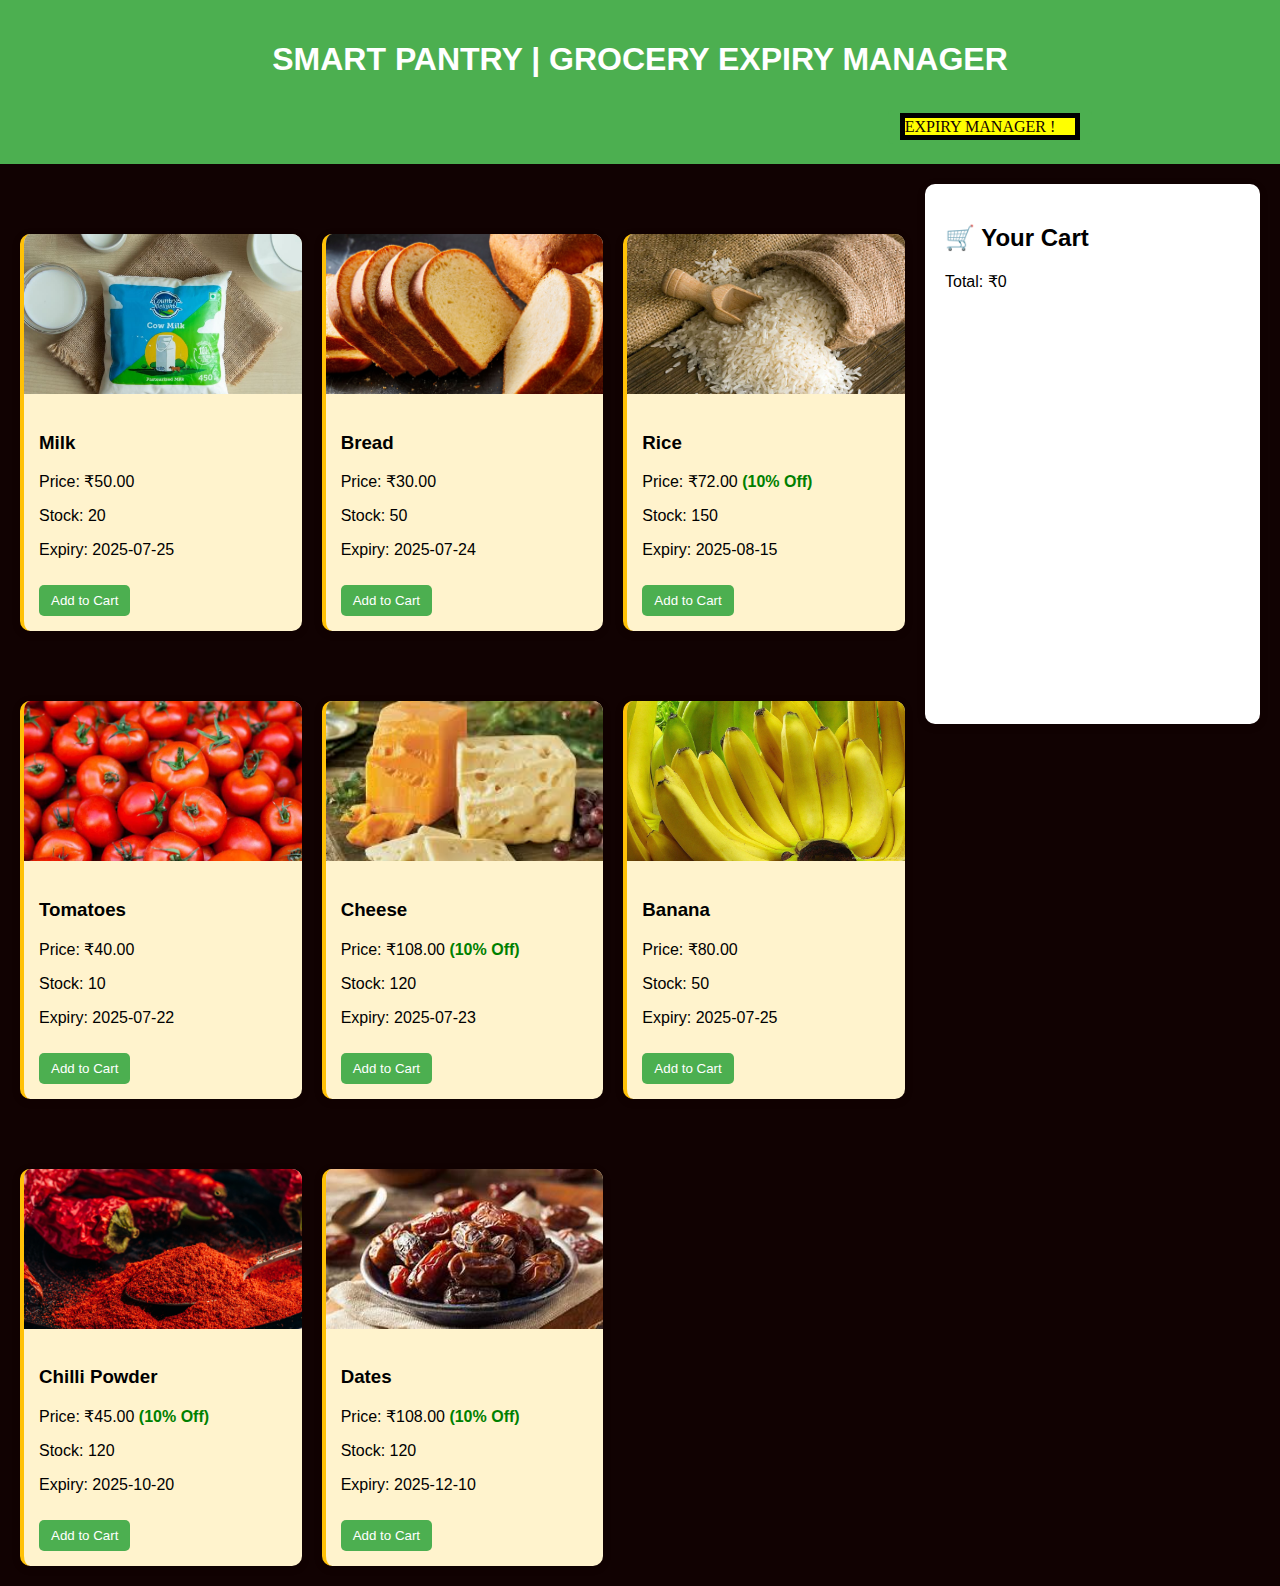
<file: index.html>
<!DOCTYPE html>
<html lang="en">
<head>
  <meta charset="UTF-8" />
  <meta name="viewport" content="width=device-width, initial-scale=1.0"/>
  <title>Grocery Manager</title>
  <link rel="stylesheet" href="style.css" />
</head>
<body>
  <header>
    <h1>SMART PANTRY | GROCERY EXPIRY MANAGER</h1>
  
      <button class="button"><a class="a" href="GroceryManager.html" target="_blank">EXPIRY MANAGER !</a></button>
  
  </header>

  <main>
    <section class="products" id="product-list"></section>

    <aside class="cart">
      <h2>🛒 Your Cart</h2>
      <ul id="cart"></ul>
      <p id="total">Total: ₹0</p>
    </aside>
  </main>

  <script src="script.js"></script>
</body>
</html>
</file>
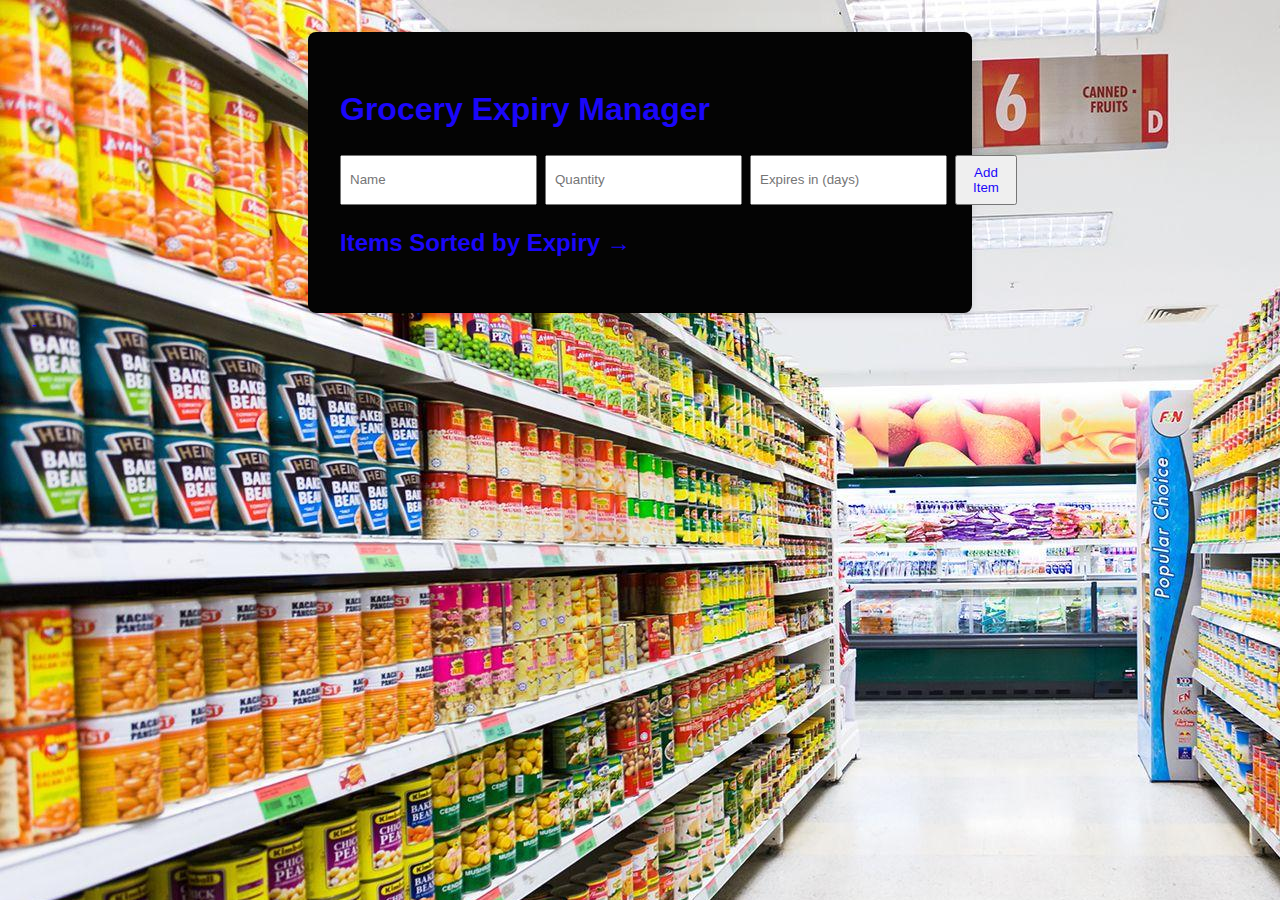
<file: GroceryManager.html>
<!DOCTYPE htmzl>
<html lang="en">

<head>
    <meta charset="UTF-8" />
    <meta name="viewport" content="width=device-width, initial-scale=1.0" />
    <title>Grocery Expiry Manager</title>
    <style>
        * {
            color: #1b07fa;
        }

        body {
            font: 16px/1.5 Arial, sans-serif;
            background: #f3f4f6;
            margin: 0;
            padding: 2rem;
            background-image: url(Images/1624848.jpg);
        }

        .container {
            max-width: 600px;
            margin: auto;
            background: #040404;
            padding: 2rem;
            border-radius: 8px;
            box-shadow: 0 2px 8px rgba(0, 0, 0, 0.1);

        }

        form {
            display: flex;
            gap: 0.5rem;
            margin-bottom: 1rem;
        }

        form input {
            flex: 1;
            padding: .5rem;
        }

        form button {
            padding: .5rem 1rem;
            cursor: pointer;
        }

        .warning {
            color: #b71c1c;
            font-weight: bold;
            margin: .5rem 0;
        }

        ul {
            list-style: none;
            padding: 0;
        }

        li {
            background: #e8f5e9;
            margin: .5rem 0;
            padding: .5rem 1rem;
            border-left: 5px solid #43a047;
        }

        li.expiring {
            background: #ffebee;
            border-color: #e53935;
        }
    </style>
</head>

<body>
    <div class="container">
        <h1>Grocery Expiry Manager</h1>
        <form id="item-form">
            <input name="name" type="text" placeholder="Name" required />
            <input name="quantity" type="text" placeholder="Quantity" required />
            <input name="expiry" type="number" placeholder="Expires in (days)" min="0" required />
            <button type="submit">Add Item</button>
        </form>
        <section id="warnings"></section>
        <h2>Items Sorted by Expiry →</h2>
        <ul id="expiry-list"></ul>
    </div>
    <script>

        const STORAGE_KEY = 'groceryItems';
        function saveItems(arr) {
            localStorage.setItem(STORAGE_KEY, JSON.stringify(arr.map(i => ({ ...i, ts: Date.now() }))));
        }
        function loadItems() {
            const stored = JSON.parse(localStorage.getItem(STORAGE_KEY) || "[]");
            return stored.map(i => ({ name: i.name, quantity: i.quantity, expiryDays: i.expiryDays, id: Math.random() }));
        }


        class GroceryItem {
            constructor({ name, quantity, expiryDays, id }) {
                Object.assign(this, { name, quantity, expiryDays, id });
            }
        }

        class PriorityQueue {
            constructor() { this._ = []; }
            get size() { return this._.length; }
            enqueue(x) {
                this._.push(x);
                let i = this.size - 1;
                while (i > 0) {
                    let p = (i - 1) >> 1;
                    if (this._[i].expiryDays >= this._[p].expiryDays) break;
                    [this._[i], this._[p]] = [this._[p], this._[i]];
                    i = p;
                }
            }
            dequeue() {
                if (!this.size) return null;
                const top = this._[0];
                const last = this._.pop();
                if (this.size) {
                    this._[0] = last;
                    let i = 0;
                    while (true) {
                        let left = 2 * i + 1, right = 2 * i + 2, smallest = i;
                        if (left < this.size && this._[left].expiryDays < this._[smallest].expiryDays) smallest = left;
                        if (right < this.size && this._[right].expiryDays < this._[smallest].expiryDays) smallest = right;
                        if (smallest === i) break;
                        [this._[i], this._[smallest]] = [this._[smallest], this._[i]];
                        i = smallest;
                    }
                }
                return top;
            }
            toSortedArray() {
                const copy = [...this._];
                const res = [];
                while (this.size) res.push(this.dequeue());
                this._ = copy;
                return res;
            }
        }


        const form = document.getElementById('item-form');
        const listEl = document.getElementById('expiry-list');
        const warnEl = document.getElementById('warnings');
        const pq = new PriorityQueue();


        loadItems().forEach(o => pq.enqueue(new GroceryItem(o)));
        render();

        form.addEventListener('submit', e => {
            e.preventDefault();
            const name = form.name.value.trim();
            const quantity = form.quantity.value.trim();
            const expiryDays = parseInt(form.expiry.value, 10);
            if (!name || !quantity || isNaN(expiryDays) || expiryDays < 0) return;
            const item = new GroceryItem({ name, quantity, expiryDays, id: Date.now() });
            pq.enqueue(item);
            persist();
            render();
            form.reset();
        });

        function render() {
            listEl.innerHTML = ''; warnEl.innerHTML = '';
            pq.toSortedArray().forEach(item => {
                const li = document.createElement('li');
                li.textContent = `${item.name} — Qty: ${item.quantity}, Expires in ${item.expiryDays} day(s)`;
                if (item.expiryDays <= 2) {
                    li.classList.add('expiring');
                    const w = document.createElement('div');
                    w.className = 'warning';
                    w.textContent = `⚠ WARNING: "${item.name}" is expiring soon!`;
                    warnEl.appendChild(w);
                }
                listEl.appendChild(li);
            });
        }

        function persist() {
            saveItems(pq.toSortedArray().map(i => ({
                name: i.name, quantity: i.quantity, expiryDays: i.expiryDays
            })));
        }
    </script>
</body>

</html>-
</file>
<file: style.css>
body {
  font-family: 'Segoe UI', sans-serif;
  margin: 0;
  padding: 0;
  background: #110202;
}

header {
  background-color: #4caf50;
  color: white;
  padding: 20px;
  text-align: center;
}

main {
  display: flex;
  gap: 20px;
  padding: 20px;
}

.products {
  display: grid;
  grid-template-columns: repeat(auto-fit, minmax(220px, 1fr));
  gap: 20px;
  flex: 3;
}

.product-card {
  background: #fff3cd;
  border-radius: 10px;
  overflow: hidden;
  box-shadow: 0 2px 10px rgba(0,0,0,0.1);
  transition: 0.3s;
  margin-top: 50px;
}

.product-card:hover {
  transform: scale(1.2);
  background-color: aliceblue;
  border: 4px solid #4caf50;
}

.product-card img {
  width: 100%;
  height: 160px;
  object-fit: cover;
}

.product-card .info {
  padding: 15px;
}

.expiring {
  background-color: #fff3cd;
  border-left: 4px solid #ffc107;
}

.discount {
  color: green;
  font-weight: bold;
}

button {
  background-color: #4caf50;
  color: white;
  border: none;
  padding: 8px 12px;
  cursor: pointer;
  border-radius: 5px;
  margin-top: 10px;
}

button:hover {
  background-color: #388e3c;
}

.cart {
  background: white;
  padding: 20px;
  border-radius: 10px;
  flex: 1;
  max-height: 500px;
  overflow-y: auto;
  box-shadow: 0 2px 10px rgba(0,0,0,0.1);
}
.a{
  text-decoration: none;
  background-color: yellow;
  color: #110202;
  border: 5px solid black;
  font-family: fantasy;
  font-size: larger;
  padding-right: 20px;
  
}
.button{
  margin-left: 700px;
}
</file>
